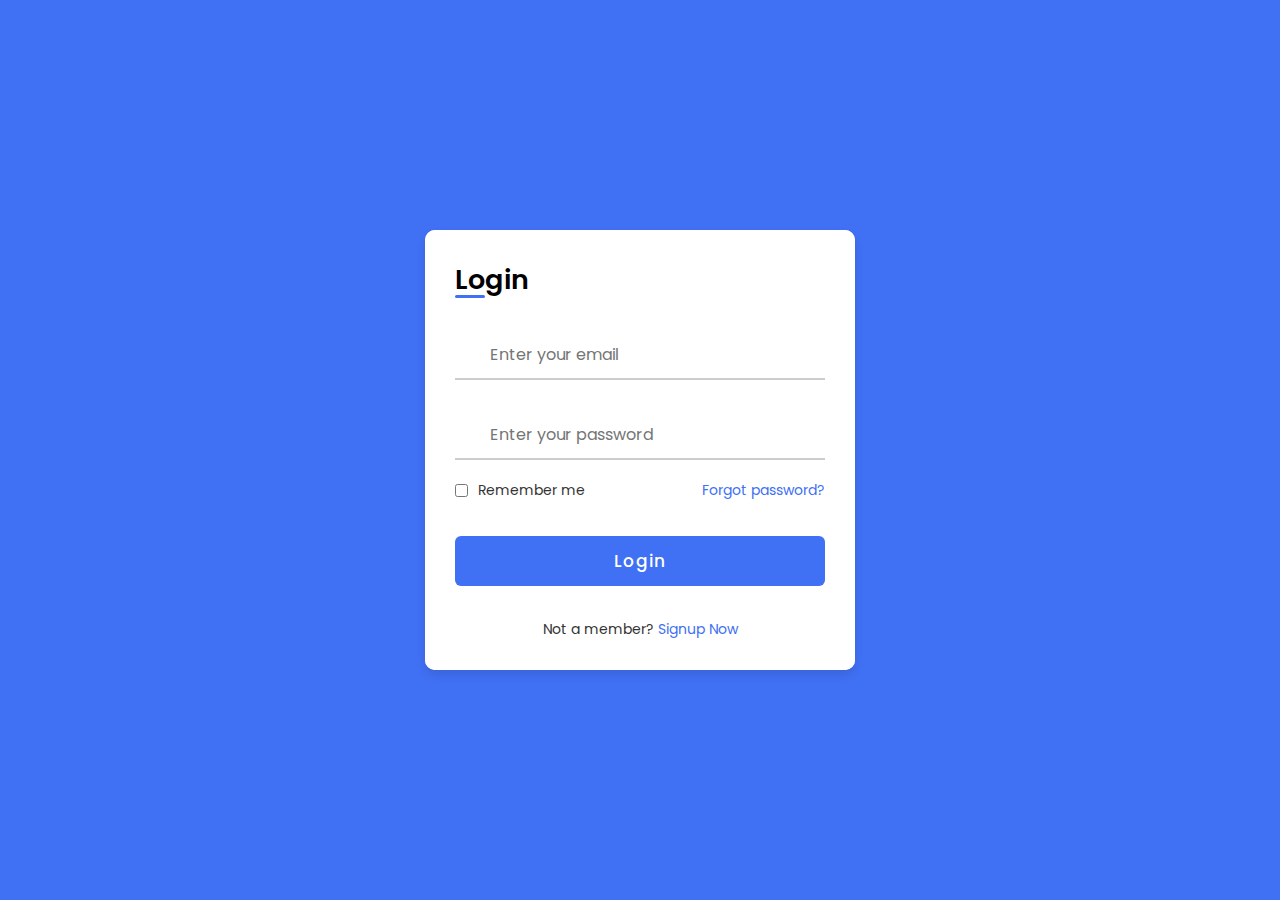
<file: login/login.html>
<!DOCTYPE html>
<!-- Coding By CodingNepal - codingnepalweb.com -->
<html lang="en">
<head>
    <meta charset="UTF-8">
    <meta http-equiv="X-UA-Compatible" content="IE=edge">
    <meta name="viewport" content="width=device-width, initial-scale=1.0">
    
    <!-- ===== Iconscout CSS ===== -->
    <link rel="stylesheet" href="https://unicons.iconscout.com/release/v4.0.0/css/line.css">

    <!-- ===== CSS ===== -->
    <link rel="stylesheet" href="login.css">
         
    <title>Login & Registration Form</title> 
</head>
<body>
    
    <div class="container">
        <div class="forms">
            <div class="form login">
                <span class="title">Login</span>

                <form action="#">
                    <div class="input-field">
                        <input type="text" placeholder="Enter your email" required>
                        <i class="uil uil-envelope icon"></i>
                    </div>
                    <div class="input-field">
                        <input type="password" class="password" placeholder="Enter your password" required>
                        <i class="uil uil-lock icon"></i>
                        <i class="uil uil-eye-slash showHidePw"></i>
                    </div>

                    <div class="checkbox-text">
                        <div class="checkbox-content">
                            <input type="checkbox" id="logCheck">
                            <label for="logCheck" class="text">Remember me</label>
                        </div>
                        
                        <a href="#" class="text">Forgot password?</a>
                    </div>

                    <div class="input-field button">
                        <input type="button" value="Login">
                    </div>
                </form>

                <div class="login-signup">
                    <span class="text">Not a member?
                        <a href="#" class="text signup-link">Signup Now</a>
                    </span>
                </div>
            </div>

            <!-- Registration Form -->
            <div class="form signup">
                <span class="title">Registration</span>

                <form action="#">
                    <div class="input-field">
                        <input type="text" placeholder="Enter your name" required>
                        <i class="uil uil-user"></i>
                    </div>
                    <div class="input-field">
                        <input type="text" placeholder="Enter your email" required>
                        <i class="uil uil-envelope icon"></i>
                    </div>
                    <div class="input-field">
                        <input type="password" class="password" placeholder="Create a password" required>
                        <i class="uil uil-lock icon"></i>
                    </div>
                    <div class="input-field">
                        <input type="password" class="password" placeholder="Confirm a password" required>
                        <i class="uil uil-lock icon"></i>
                        <i class="uil uil-eye-slash showHidePw"></i>
                    </div>

                    <div class="checkbox-text">
                        <div class="checkbox-content">
                            <input type="checkbox" id="termCon">
                            <label for="termCon" class="text">I accepted all terms and conditions</label>
                        </div>
                    </div>

                    <div class="input-field button">
                        <input type="button" value="Signup">
                    </div>
                </form>

                <div class="login-signup">
                    <span class="text">Already a member?
                        <a href="#" class="text login-link">Login Now</a>
                    </span>
                </div>
            </div>
        </div>
    </div>

     <script src="login.js"></script> 
</body>
</html>
</file>
<file: login/login.css>
/* ===== Google Font Import - Poformsins ===== */
@import url('https://fonts.googleapis.com/css2?family=Poppins:wght@300;400;500;600;700&display=swap');

*{
    margin: 0;
    padding: 0;
    box-sizing: border-box;
    font-family: 'Poppins', sans-serif;
}

body{
    height: 100vh;
    display: flex;
    align-items: center;
    justify-content: center;
    background-color: #4070f4;
}

.container{
    position: relative;
    max-width: 430px;
    width: 100%;
    background: #fff;
    border-radius: 10px;
    box-shadow: 0 5px 10px rgba(0, 0, 0, 0.1);
    overflow: hidden;
    margin: 0 20px;
}

.container .forms{
    display: flex;
    align-items: center;
    height: 440px;
    width: 200%;
    transition: height 0.2s ease;
}


.container .form{
    width: 50%;
    padding: 30px;
    background-color: #fff;
    transition: margin-left 0.18s ease;
}

.container.active .login{
    margin-left: -50%;
    opacity: 0;
    transition: margin-left 0.18s ease, opacity 0.15s ease;
}

.container .signup{
    opacity: 0;
    transition: opacity 0.09s ease;
}
.container.active .signup{
    opacity: 1;
    transition: opacity 0.2s ease;
}

.container.active .forms{
    height: 600px;
}
.container .form .title{
    position: relative;
    font-size: 27px;
    font-weight: 600;
}

.form .title::before{
    content: '';
    position: absolute;
    left: 0;
    bottom: 0;
    height: 3px;
    width: 30px;
    background-color: #4070f4;
    border-radius: 25px;
}

.form .input-field{
    position: relative;
    height: 50px;
    width: 100%;
    margin-top: 30px;
}

.input-field input{
    position: absolute;
    height: 100%;
    width: 100%;
    padding: 0 35px;
    border: none;
    outline: none;
    font-size: 16px;
    border-bottom: 2px solid #ccc;
    border-top: 2px solid transparent;
    transition: all 0.2s ease;
}

.input-field input:is(:focus, :valid){
    border-bottom-color: #4070f4;
}

.input-field i{
    position: absolute;
    top: 50%;
    transform: translateY(-50%);
    color: #999;
    font-size: 23px;
    transition: all 0.2s ease;
}

.input-field input:is(:focus, :valid) ~ i{
    color: #4070f4;
}

.input-field i.icon{
    left: 0;
}
.input-field i.showHidePw{
    right: 0;
    cursor: pointer;
    padding: 10px;
}

.form .checkbox-text{
    display: flex;
    align-items: center;
    justify-content: space-between;
    margin-top: 20px;
}

.checkbox-text .checkbox-content{
    display: flex;
    align-items: center;
}

.checkbox-content input{
    margin-right: 10px;
    accent-color: #4070f4;
}

.form .text{
    color: #333;
    font-size: 14px;
}

.form a.text{
    color: #4070f4;
    text-decoration: none;
}
.form a:hover{
    text-decoration: underline;
}

.form .button{
    margin-top: 35px;
}

.form .button input{
    border: none;
    color: #fff;
    font-size: 17px;
    font-weight: 500;
    letter-spacing: 1px;
    border-radius: 6px;
    background-color: #4070f4;
    cursor: pointer;
    transition: all 0.3s ease;
}

.button input:hover{
    background-color: #265df2;
}

.form .login-signup{
    margin-top: 30px;
    text-align: center;
}
</file>
